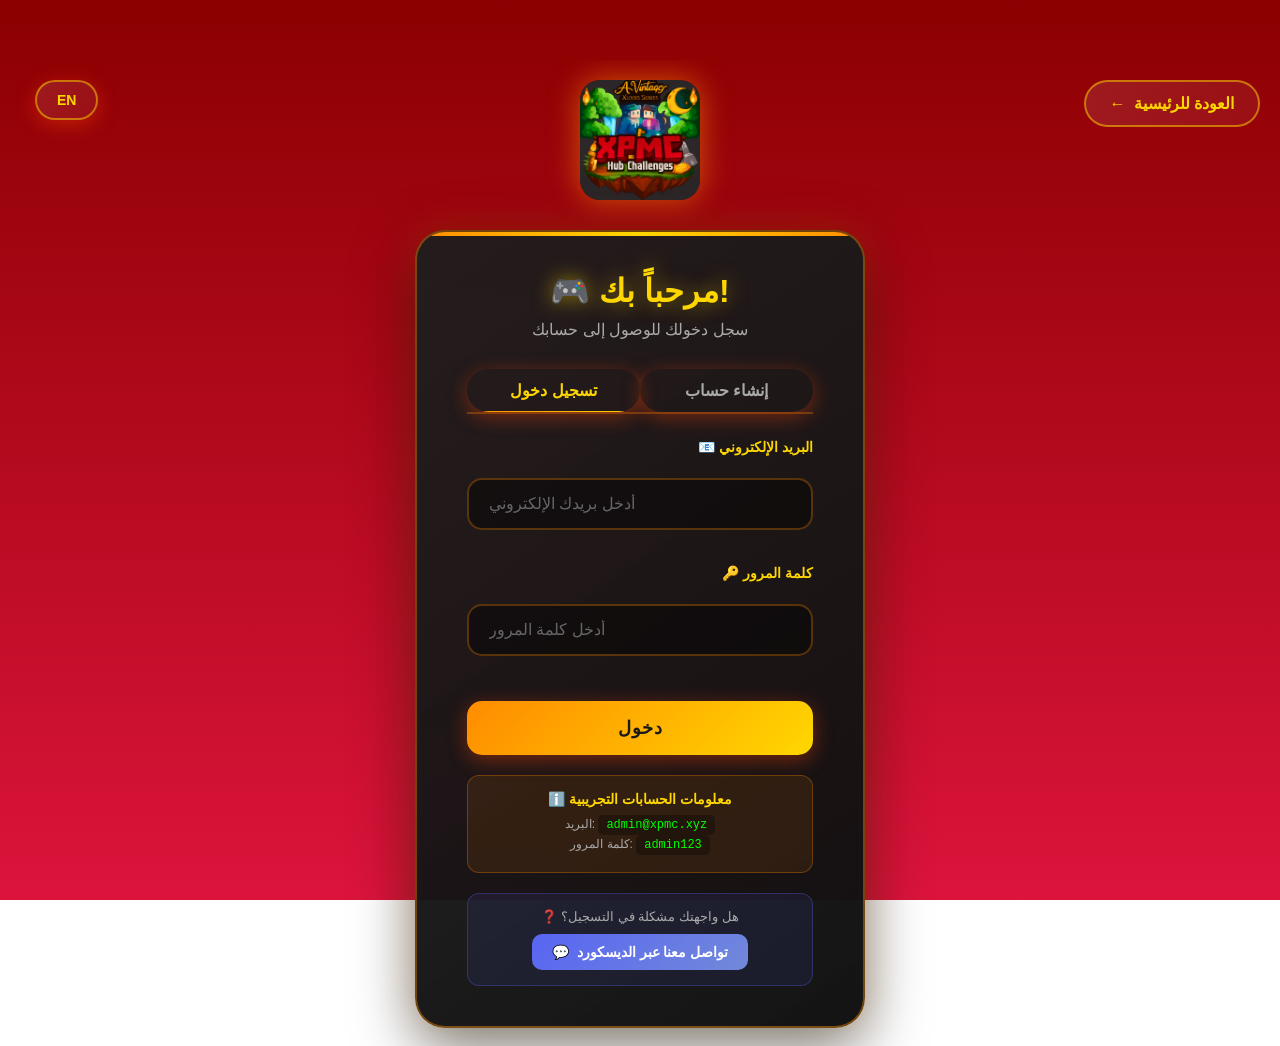
<file: login.html>
<!DOCTYPE html>
<html lang="ar">
<head>
    <meta charset="UTF-8">
    <meta name="viewport" content="width=device-width, initial-scale=1.0">
    <meta http-equiv="X-UA-Compatible" content="IE=edge">
    <meta name="description" content="تسجيل دخول - متجر رتب XPMC">
    <meta http-equiv="Content-Security-Policy" content="default-src 'self'; script-src 'self' 'unsafe-inline'; style-src 'self' 'unsafe-inline' https://fonts.googleapis.com; font-src https://fonts.gstatic.com; img-src 'self' data:;">
    <title>تسجيل دخول - XPMC Store</title>
    <link rel="icon" type="image/png" href="XPMC.png">
    <link rel="stylesheet" href="style.css">
    <script src="lang.js"></script>
    <script src="auth.js"></script>
    <style>
        /* Login Page Styles */
        .login-container {
            min-height: 100vh;
            display: flex;
            flex-direction: column;
            align-items: center;
            justify-content: center;
            padding: 20px;
            position: relative;
            overflow: hidden;
        }

        .login-back-btn {
            position: absolute;
            top: 20px;
            right: 20px;
            padding: 12px 24px;
            background: linear-gradient(135deg, rgba(255,255,255,0.1), rgba(255,255,255,0.05));
            border: 2px solid rgba(255, 215, 0, 0.5);
            border-radius: 25px;
            color: #FFD700;
            font-family: 'Tajawal', sans-serif;
            font-size: 16px;
            font-weight: 700;
            cursor: pointer;
            transition: all 0.3s ease;
            text-decoration: none;
            display: flex;
            align-items: center;
            gap: 8px;
        }

        .login-back-btn:hover {
            background: linear-gradient(135deg, #FF8C00, #FFD700);
            color: #1a1a1a;
            transform: translateY(-2px);
            box-shadow: 0 8px 25px rgba(255, 140, 0, 0.4);
        }

        .login-logo {
            width: 120px;
            height: auto;
            border-radius: 20px;
            box-shadow: 0 0 30px rgba(255, 140, 0, 0.6);
            margin-bottom: 30px;
            animation: float 3s ease-in-out infinite;
        }

        .login-card {
            background: linear-gradient(145deg, rgba(30, 30, 30, 0.95), rgba(15, 15, 15, 0.98));
            border: 2px solid rgba(255, 140, 0, 0.4);
            border-radius: 30px;
            padding: 40px 50px;
            max-width: 450px;
            width: 100%;
            box-shadow: 0 20px 60px rgba(0, 0, 0, 0.5), 0 0 40px rgba(255, 140, 0, 0.2);
            position: relative;
            overflow: hidden;
        }

        .login-card::before {
            content: '';
            position: absolute;
            top: 0;
            left: 0;
            right: 0;
            height: 4px;
            background: linear-gradient(90deg, #FF8C00, #FFD700, #FF8C00);
        }

        .login-title {
            font-size: 32px;
            font-weight: 900;
            color: #FFD700;
            margin-bottom: 10px;
            text-shadow: 0 0 20px rgba(255, 215, 0, 0.5);
        }

        .login-subtitle {
            font-size: 16px;
            color: #aaa;
            margin-bottom: 30px;
        }

        .form-group {
            margin-bottom: 20px;
            text-align: right;
        }

        .form-group label {
            display: block;
            color: #FFD700;
            font-size: 14px;
            font-weight: 700;
            margin-bottom: 8px;
        }

        .form-group input {
            width: 100%;
            padding: 15px 20px;
            border: 2px solid rgba(255, 140, 0, 0.3);
            border-radius: 15px;
            background: rgba(0, 0, 0, 0.4);
            color: white;
            font-family: 'Tajawal', sans-serif;
            font-size: 16px;
            transition: all 0.3s ease;
        }

        .form-group input:focus {
            outline: none;
            border-color: #FFD700;
            box-shadow: 0 0 20px rgba(255, 215, 0, 0.3);
        }

        .form-group input::placeholder {
            color: #666;
        }

        .login-btn {
            width: 100%;
            padding: 16px;
            background: linear-gradient(135deg, #FF8C00, #FFD700);
            border: none;
            border-radius: 15px;
            color: #1a1a1a;
            font-family: 'Tajawal', sans-serif;
            font-size: 18px;
            font-weight: 900;
            cursor: pointer;
            transition: all 0.3s ease;
            margin-top: 10px;
            text-transform: uppercase;
            letter-spacing: 1px;
        }

        .login-btn:hover {
            transform: translateY(-3px);
            box-shadow: 0 10px 30px rgba(255, 140, 0, 0.5);
        }

        .login-btn:active {
            transform: translateY(0);
        }

        .login-btn:disabled {
            background: #666;
            cursor: not-allowed;
            transform: none;
        }

        .message {
            padding: 12px 20px;
            border-radius: 12px;
            margin-bottom: 20px;
            font-size: 14px;
            font-weight: 700;
            text-align: center;
            display: none;
        }

        .message.success {
            display: block;
            background: rgba(0, 200, 83, 0.2);
            border: 2px solid #00c853;
            color: #00c853;
        }

        .message.error {
            display: block;
            background: rgba(220, 53, 69, 0.2);
            border: 2px solid #dc3545;
            color: #dc3545;
        }

        .register-link {
            text-align: center;
            margin-top: 25px;
            color: #aaa;
            font-size: 14px;
        }

        .register-link a {
            color: #FFD700;
            font-weight: 700;
            text-decoration: none;
            transition: all 0.3s ease;
        }

        .register-link a:hover {
            text-decoration: underline;
        }

        .demo-info {
            background: rgba(255, 140, 0, 0.1);
            border: 1px solid rgba(255, 140, 0, 0.3);
            border-radius: 12px;
            padding: 15px;
            margin-top: 20px;
            text-align: center;
        }

        .demo-info h4 {
            color: #FFD700;
            font-size: 14px;
            margin-bottom: 10px;
        }

        .demo-info p {
            color: #aaa;
            font-size: 12px;
            margin: 5px 0;
        }

        .demo-info code {
            background: rgba(0, 0, 0, 0.3);
            padding: 3px 8px;
            border-radius: 5px;
            color: #00FF00;
        }

        /* Register Form */
        .register-form {
            display: none;
        }

        .register-form.active {
            display: block;
        }

        .login-form.hidden {
            display: none;
        }

        .switch-form {
            text-align: center;
            margin-top: 20px;
            color: #aaa;
            font-size: 14px;
        }

        .switch-form a {
            color: #FFD700;
            font-weight: 700;
            cursor: pointer;
            text-decoration: none;
        }

        .switch-form a:hover {
            text-decoration: underline;
        }

        /* Discord Support */
        .discord-support {
            margin-top: 20px;
            padding: 15px;
            background: rgba(88, 101, 242, 0.1);
            border: 1px solid rgba(88, 101, 242, 0.3);
            border-radius: 12px;
            text-align: center;
        }

        .discord-support p {
            color: #aaa;
            font-size: 13px;
            margin-bottom: 10px;
        }

        .discord-link {
            display: inline-flex;
            align-items: center;
            gap: 8px;
            padding: 10px 20px;
            background: linear-gradient(135deg, #5865F2, #7289DA);
            border-radius: 10px;
            color: white !important;
            font-size: 14px;
            font-weight: 700;
            text-decoration: none;
            transition: all 0.3s ease;
        }

        .discord-link:hover {
            transform: translateY(-2px);
            box-shadow: 0 8px 25px rgba(88, 101, 242, 0.4);
            color: white !important;
        }

        @keyframes float {
            0%, 100% { transform: translateY(0); }
            50% { transform: translateY(-10px); }
        }

        /* Tab Switcher */
        .auth-tabs {
            display: flex;
            margin-bottom: 25px;
            border-bottom: 2px solid rgba(255, 140, 0, 0.3);
        }

        .auth-tab {
            flex: 1;
            padding: 12px;
            background: none;
            border: none;
            color: #aaa;
            font-family: 'Tajawal', sans-serif;
            font-size: 16px;
            font-weight: 700;
            cursor: pointer;
            transition: all 0.3s ease;
            position: relative;
        }

        .auth-tab.active {
            color: #FFD700;
        }

        .auth-tab.active::after {
            content: '';
            position: absolute;
            bottom: -2px;
            left: 0;
            right: 0;
            height: 3px;
            background: linear-gradient(90deg, #FF8C00, #FFD700);
        }
    </style>
</head>
<body onload="loadLanguage()">
    <div class="login-container">
        <button class="lang-btn" id="langBtn" onclick="changeLanguage()" style="position: absolute; top: 20px; left: 20px; padding: 10px 20px; background: linear-gradient(135deg, rgba(255,255,255,0.1), rgba(255,255,255,0.05)); border: 2px solid rgba(255, 215, 0, 0.5); border-radius: 25px; color: #FFD700; font-family: 'Tajawal', sans-serif; font-size: 14px; font-weight: 700; cursor: pointer; transition: all 0.3s ease;">EN</button>
        <a href="index.html" class="login-back-btn">
            ← <span data-i18n="backToHome">العودة للرئيسية</span>
        </a>

        <img src="XPMC.png" alt="XPMC Logo" class="login-logo">
        
        <div class="login-card">
            <h1 class="login-title">🎮 <span data-i18n="welcomeBack">مرحباً بك!</span></h1>
            <p class="login-subtitle" data-i18n="loginSubtitle">سجل دخولك للوصول إلى حسابك</p>

            <!-- Message Container -->
            <div id="message" class="message"></div>

            <!-- Auth Tabs -->
            <div class="auth-tabs">
                <button class="auth-tab active" onclick="switchTab('login')" data-i18n="loginTab">تسجيل دخول</button>
                <button class="auth-tab" onclick="switchTab('register')" data-i18n="registerTab">إنشاء حساب</button>
            </div>

            <!-- Login Form -->
            <form class="login-form" id="loginForm" onsubmit="handleLogin(event)">
                <div class="form-group">
                    <label data-i18n="emailLabel">📧 البريد الإلكتروني</label>
                    <input type="email" id="loginEmail" data-i18n-placeholder="emailPlaceholder" placeholder="أدخل بريدك الإلكتروني" required>
                </div>
                <div class="form-group">
                    <label data-i18n="passwordLabel">🔑 كلمة المرور</label>
                    <input type="password" id="loginPassword" data-i18n-placeholder="passwordPlaceholder" placeholder="أدخل كلمة المرور" required>
                </div>
                <button type="submit" class="login-btn" data-i18n="loginButton">دخول</button>
            </form>

            <!-- Register Form -->
            <form class="register-form" id="registerForm" onsubmit="handleRegister(event)">
                <div class="form-group">
                    <label data-i18n="usernameLabel">👤 اسم المستخدم</label>
                    <input type="text" id="regUsername" data-i18n-placeholder="usernamePlaceholder" placeholder="اختر اسماً للمستخدم" required>
                </div>
                <div class="form-group">
                    <label data-i18n="emailLabel">📧 البريد الإلكتروني</label>
                    <input type="email" id="regEmail" data-i18n-placeholder="emailPlaceholder" placeholder="أدخل بريدك الإلكتروني" required>
                </div>
                <div class="form-group">
                    <label data-i18n="passwordLabel">🔑 كلمة المرور</label>
                    <input type="password" id="regPassword" placeholder="اختر كلمة مرور قوية" required minlength="6">
                </div>
                <div class="form-group">
                    <label data-i18n="confirmPasswordLabel">🔑 تأكيد كلمة المرور</label>
                    <input type="password" id="regConfirmPassword" data-i18n-placeholder="confirmPasswordPlaceholder" placeholder="أعد إدخال كلمة المرور" required>
                </div>
                <button type="submit" class="login-btn" data-i18n="registerButton">إنشاء حساب</button>
            </form>

            <!-- Demo Info -->
            <div class="demo-info">
                <h4 data-i18n="demoInfoTitle">ℹ️ معلومات الحسابات التجريبية</h4>
                <p><span data-i18n="demoEmail">البريد:</span> <code>admin@xpmc.xyz</code></p>
                <p><span data-i18n="demoPassword">كلمة المرور:</span> <code>admin123</code></p>
            </div>

            <!-- Discord Support -->
            <div class="discord-support">
                <p data-i18n="supportTitle">❓ هل واجهتك مشكلة في التسجيل؟</p>
                <a href="https://discord.gg/H7QhHBBq" target="_blank" class="discord-link">
                    <span>💬</span> <span data-i18n="discordSupport">تواصل معنا عبر الديسكورد</span>
                </a>
            </div>
        </div>
    </div>

    <script>
        // Check if already logged in
        if (isLoggedIn()) {
            window.location.href = 'index.html';
        }

        // Switch between login and register forms
        function switchTab(tab) {
            const tabs = document.querySelectorAll('.auth-tab');
            const loginForm = document.getElementById('loginForm');
            const registerForm = document.getElementById('registerForm');
            const message = document.getElementById('message');
            
            message.className = 'message';
            message.textContent = '';
            
            if (tab === 'login') {
                tabs[0].classList.add('active');
                tabs[1].classList.remove('active');
                loginForm.classList.remove('hidden');
                registerForm.classList.remove('active');
            } else {
                tabs[0].classList.remove('active');
                tabs[1].classList.add('active');
                loginForm.classList.add('hidden');
                registerForm.classList.add('active');
            }
        }

        // Handle login
        function handleLogin(e) {
            e.preventDefault();
            
            const email = document.getElementById('loginEmail').value;
            const password = document.getElementById('loginPassword').value;
            const message = document.getElementById('message');
            
            const result = login(email, password);
            
            if (result.success) {
                message.className = 'message success';
                message.textContent = '✅ ' + result.message;
                
                // Redirect to main page after 1 second
                setTimeout(() => {
                    window.location.href = 'index.html';
                }, 1000);
            } else {
                message.className = 'message error';
                message.textContent = '❌ ' + result.message;
            }
        }

        // Handle registration
        function handleRegister(e) {
            e.preventDefault();
            
            const username = document.getElementById('regUsername').value;
            const email = document.getElementById('regEmail').value;
            const password = document.getElementById('regPassword').value;
            const confirmPassword = document.getElementById('regConfirmPassword').value;
            const message = document.getElementById('message');
            
            // Validate passwords match
            if (password !== confirmPassword) {
                message.className = 'message error';
                message.textContent = '❌ كلمات المرور غير متطابقة';
                return;
            }
            
            // Validate password length
            if (password.length < 6) {
                message.className = 'message error';
                message.textContent = '❌ يجب أن تكون كلمة المرور 6 أحرف على الأقل';
                return;
            }
            
            const result = register(email, password, username);
            
            if (result.success) {
                message.className = 'message success';
                message.textContent = '✅ ' + result.message + ' جاري التحويل لتسجيل الدخول...';
                
                // Switch to login tab after 2 seconds
                setTimeout(() => {
                    switchTab('login');
                    document.getElementById('loginEmail').value = email;
                    message.className = 'message success';
                    message.textContent = '✅ تم إنشاء الحساب! الآن قم بتسجيل الدخول';
                }, 2000);
            } else {
                message.className = 'message error';
                message.textContent = '❌ ' + result.message;
            }
        }
    </script>
</body>
</html>
</file>
<file: style.css>
@import url('https://fonts.googleapis.com/css2?family=Tajawal:wght@400;500;700;800;900&display=swap');

* {
    margin: 0;
    padding: 0;
    box-sizing: border-box;
}

html {
    overflow-x: hidden;
}

body {
    font-family: 'Tajawal', sans-serif;
    background: linear-gradient(to bottom, #8B0000, #DC143C);
    background-attachment: fixed;
    color: white;
    min-height: 100vh;
    text-align: center;
    overflow-x: hidden;
    position: relative;
    padding-top: 60px;
}

/* Particles Animation */
.particle {
    position: fixed;
    background: radial-gradient(circle, #FF4500, #FF0000);
    border-radius: 50%;
    pointer-events: none;
    z-index: 0;
    animation: fall linear infinite;
    box-shadow: 0 0 10px rgba(255, 69, 0, 0.5);
}

.particle-rise {
    position: fixed;
    background: radial-gradient(circle, #FF0000, #DC143C);
    border-radius: 50%;
    pointer-events: none;
    z-index: 0;
    animation: rise linear infinite;
    box-shadow: 0 0 15px rgba(255, 0, 0, 0.6);
    bottom: 0;
}

@keyframes fall {
    0% {
        transform: translateY(-100vh) rotate(0deg);
        opacity: 0;
    }
    10% {
        opacity: 1;
    }
    90% {
        opacity: 1;
    }
    100% {
        transform: translateY(100vh) rotate(360deg);
        opacity: 0;
    }
}

@keyframes rise {
    0% {
        transform: translateY(100vh) rotate(0deg);
        opacity: 0;
    }
    10% {
        opacity: 1;
    }
    90% {
        opacity: 0.8;
    }
    100% {
        transform: translateY(-100vh) rotate(-180deg);
        opacity: 0;
    }
}

/* NAV */
nav {
    background: transparent;
    padding: 12px 20px;
    display: flex;
    justify-content: center;
    align-items: center;
    gap: 15px;
    box-shadow: 0 2px 20px rgba(0, 0, 0, 0.3);
    border-bottom: 2px solid rgba(255, 69, 0, 0.4);
    position: fixed;
    top: 0;
    left: 0;
    right: 0;
    z-index: 9998;
    backdrop-filter: blur(15px);
    -webkit-backdrop-filter: blur(15px);
    overflow-x: auto;
    overflow-y: visible;
    white-space: nowrap;
    -webkit-overflow-scrolling: touch;
    scrollbar-width: none;
    -ms-overflow-style: none;
    scroll-behavior: smooth;
    touch-action: pan-x;
}

nav::-webkit-scrollbar {
    display: none;
}

nav > * {
    flex-shrink: 0;
}

/* Hamburger Menu Button */
.menu-toggle {
    display: none;
    flex-direction: column;
    justify-content: space-between;
    width: 30px;
    height: 22px;
    background: none;
    border: none;
    cursor: pointer;
    padding: 0;
    z-index: 100;
    flex-shrink: 0;
}

/* Show hamburger on tablet and mobile */
@media screen and (max-width: 1024px) {
    .menu-toggle {
        display: flex;
    }
}

.menu-toggle span {
    display: block;
    width: 100%;
    height: 3px;
    background: linear-gradient(90deg, #FF4500, #FF0000);
    border-radius: 2px;
    transition: all 0.3s ease;
}

.menu-toggle.active span:nth-child(1) {
    transform: rotate(45deg) translate(6px, 6px);
}

.menu-toggle.active span:nth-child(2) {
    opacity: 0;
}

.menu-toggle.active span:nth-child(3) {
    transform: rotate(-45deg) translate(6px, -6px);
}

/* Nav Links Container */
.nav-links {
    display: flex;
    align-items: center;
    gap: 15px;
    flex-wrap: nowrap;
}

/* Desktop nav links */
@media screen and (max-width: 1024px) {
    .menu-toggle {
        display: flex;
        flex-shrink: 0;
    }
    
    nav {
        justify-content: flex-start;
        padding: 8px 10px;
        gap: 8px;
    }
    
    .nav-links {
        display: flex !important;
        overflow-x: auto !important;
        overflow-y: hidden;
        -webkit-overflow-scrolling: touch;
        scrollbar-width: none;
        -ms-overflow-style: none;
        scroll-behavior: smooth;
        padding: 0 5px;
        margin: 0;
        gap: 6px;
        width: 100%;
        flex-wrap: nowrap;
    }
    
    .nav-links::-webkit-scrollbar {
        display: none;
    }
    
    .nav-links a {
        font-size: 12px !important;
        padding: 8px 12px !important;
        white-space: nowrap;
        flex-shrink: 0 !important;
    }
    
    .lang-btn {
        padding: 6px 10px !important;
        font-size: 11px !important;
        margin-left: 5px !important;
        flex-shrink: 0;
    }
    
    #userMenuContainer {
        flex-shrink: 0;
    }
}

/* SERVER STATUS BAR */
.server-status-bar {
    display: flex;
    justify-content: center;
    align-items: center;
    padding: 20px 40px;
    background: linear-gradient(180deg, rgba(0,0,0,0.6), rgba(0,0,0,0.3));
    border-bottom: 2px solid rgba(255, 69, 0, 0.5);
}

.status-item {
    display: flex;
    align-items: center;
    gap: 12px;
    padding: 15px 30px;
    border-radius: 20px;
    background: linear-gradient(145deg, rgba(255, 255, 255, 0.1), rgba(255, 255, 255, 0.05));
    border: 2px solid rgba(255, 69, 0, 0.4);
    transition: all 0.4s cubic-bezier(0.34, 1.56, 0.64, 1);
}

.status-item:hover {
    transform: translateY(-3px) scale(1.02);
    box-shadow: 0 10px 30px rgba(255, 69, 0, 0.4);
    border-color: rgba(255, 69, 0, 0.6);
}

.status-icon {
    font-size: 28px;
    animation: bounce 1s ease-in-out infinite;
}

@keyframes bounce {
    0%, 100% { transform: translateY(0); }
    50% { transform: translateY(-5px); }
}

.status-label {
    font-size: 18px;
    font-weight: 700;
    color: #FFFFFF;
}

.status-value {
    font-size: 22px;
    font-weight: 900;
    color: #FFFF00;
    text-shadow: 0 0 15px rgba(255, 255, 0, 0.8), 2px 2px 4px rgba(0,0,0,0.8);
    background: rgba(0, 0, 0, 0.3);
    padding: 5px 15px;
    border-radius: 10px;
}

.status-value.online {
    color: #00FF00;
    text-shadow: 0 0 20px rgba(0, 255, 0, 0.9);
    animation: pulse 1.5s ease-in-out infinite;
}

.status-value.offline {
    color: #FF4444;
    text-shadow: 0 0 10px rgba(255, 68, 68, 0.5);
}

@keyframes pulse {
    0%, 100% { opacity: 1; }
    50% { opacity: 0.7; }
}

@keyframes float {
    0%, 100% { transform: translateY(0); }
    50% { transform: translateY(-8px); }
}

nav a {
    color: #e0e0e0;
    text-decoration: none;
    font-size: 17px;
    padding: 12px 28px;
    border-radius: 25px;
    transition: all 0.3s cubic-bezier(0.34, 1.56, 0.64, 1);
    font-weight: 700;
    letter-spacing: 1px;
    text-transform: uppercase;
    position: relative;
    background: rgba(255, 255, 255, 0.05);
    border: 1px solid rgba(255, 255, 255, 0.1);
    flex-shrink: 0;
}

nav a::before {
    content: '';
    position: absolute;
    top: 0;
    left: 0;
    width: 100%;
    height: 100%;
    border-radius: 25px;
    background: linear-gradient(135deg, #FF4500, #FF0000);
    opacity: 0;
    transition: all 0.4s ease;
    z-index: -1;
}

nav a:hover {
    color: white;
    transform: translateY(-2px);
    box-shadow: 0 8px 25px rgba(255, 69, 0, 0.4);
    border-color: rgba(255, 69, 0, 0.5);
    text-shadow: 0 2px 4px rgba(0, 0, 0, 0.3);
}

nav a.active {
    background: linear-gradient(135deg, #FF4500, #FF0000);
    color: white;
    box-shadow: 0 5px 20px rgba(255, 69, 0, 0.5);
    border-color: #FF4500;
    text-shadow: none;
}

/* Language Button */
.lang-btn {
    padding: 8px 16px;
    border-radius: 20px;
    border: 2px solid #FF4500;
    background: transparent;
    color: #FF4500;
    font-weight: 800;
    font-size: 14px;
    cursor: pointer;
    transition: all 0.3s;
    margin-left: 15px;
    flex-shrink: 0;
}

.lang-btn:hover {
    background: #FF4500;
    color: #1a1a1a;
}


.user-info {
    display: flex;
    align-items: center;
    gap: 15px;
}

.user-name {
    color: #FF4500;
    font-weight: 700;
}

.logout-btn {
    padding: 6px 14px;
    border-radius: 15px;
    border: none;
    background: #dc3545;
    color: white;
    font-size: 12px;
    cursor: pointer;
    transition: all 0.3s;
}

.logout-btn:hover {
    background: #c82333;
}

/* HEADER */
header {
    padding: 50px 20px;
    position: relative;
}

.logo {
    width: 140px;
    height: auto;
    border-radius: 20px;
    box-shadow: 0 0 30px rgba(255, 69, 0, 0.6);
    margin-bottom: 20px;
    transition: all 0.4s;
    border: 3px solid rgba(255, 0, 0, 0.3);
}

.logo:hover {
    transform: scale(1.05) rotate(2deg);
    box-shadow: 0 0 50px rgba(255, 69, 0, 0.8);
}

.tagline {
    font-size: 24px;
    margin-bottom: 30px;
    font-weight: bold;
    color: #FFFFFF;
    text-shadow: 2px 2px 4px rgba(0,0,0,0.7);
}

.server-info {
    display: flex;
    justify-content: center;
    gap: 20px;
    flex-wrap: wrap;
}

.ip-box {
    background: linear-gradient(145deg, rgba(0,0,0,0.7), rgba(0,0,0,0.5));
    padding: 18px 30px;
    border-radius: 15px;
    cursor: pointer;
    transition: all 0.4s cubic-bezier(0.34, 1.56, 0.64, 1);
    border: 2px solid #FF4500;
    position: relative;
    overflow: hidden;
}

.ip-box::before {
    content: '';
    position: absolute;
    top: 0;
    left: -100%;
    width: 100%;
    height: 100%;
    background: linear-gradient(90deg, transparent, rgba(255,255,255,0.1), transparent);
    transition: 0.5s;
}

.ip-box:hover::before {
    left: 100%;
}

.ip-box:hover {
    background: linear-gradient(135deg, #DC143C, #FFA500);
    transform: scale(1.05) translateY(-3px);
    box-shadow: 0 10px 30px rgba(255, 69, 0, 0.5);
    border-color: #FF0000;
}

.ip-box:active {
    transform: scale(0.95) translateY(0);
    box-shadow: 0 5px 15px rgba(255, 69, 0, 0.3);
}

.ip-box.copied {
    background: linear-gradient(135deg, #00c853, #69f0ae) !important;
    border-color: #00FF00 !important;
    animation: copyPulse 0.5s ease-out;
}

.ip-box.copied .ip-label {
    color: white;
}

.ip-box.copied .ip-address {
    color: #1a1a2e;
}

@keyframes copyPulse {
    0% { transform: scale(1); }
    50% { transform: scale(1.1); }
    100% { transform: scale(1); }
}

.ip-label {
    display: block;
    font-size: 14px;
    color: #FFFF00;
    margin-bottom: 5px;
    text-shadow: 0 0 8px rgba(255, 255, 0, 0.6);
    font-weight: bold;
}

.ip-box:hover .ip-label {
    color: white;
}

.ip-address {
    font-size: 18px;
    font-weight: bold;
    font-family: monospace;
}

.how-to-buy {
    margin-top: 30px;
    padding: 22px 35px;
    background: linear-gradient(135deg, rgba(255,140,0,0.3), rgba(255,215,0,0.3));
    border: 3px solid #FFA500;
    border-radius: 18px;
    font-size: 18px;
    max-width: 700px;
    margin-left: auto;
    margin-right: auto;
    font-weight: bold;
    text-shadow: 1px 1px 2px rgba(0,0,0,0.5);
    box-shadow: 0 5px 25px rgba(255, 69, 0, 0.3);
    transition: all 0.3s;
    color: #FFA500;
}

.how-to-buy:hover {
    transform: translateY(-3px);
    box-shadow: 0 8px 35px rgba(255, 69, 0, 0.4);
}

.work-time {
    margin-top: 20px;
    font-size: 18px;
    font-weight: 700;
    color: #00FF00;
    text-shadow: 0 0 15px rgba(0, 255, 0, 0.7), 2px 2px 4px rgba(0,0,0,0.8);
    animation: pulse 2s ease-in-out infinite;
}

/* Modern Toast Notification */
.copy-toast {
    position: fixed;
    bottom: 30px;
    left: 50%;
    transform: translateX(-50%) translateY(100px);
    background: linear-gradient(135deg, #1a1a2e 0%, #16213e 50%, #0f3460 100%);
    padding: 16px 24px;
    border-radius: 16px;
    display: flex;
    align-items: center;
    gap: 16px;
    box-shadow: 0 10px 40px rgba(0, 0, 0, 0.5), 
                0 0 20px rgba(255, 69, 0, 0.2),
                inset 0 1px 0 rgba(255, 255, 255, 0.1);
    border: 1px solid rgba(255, 69, 0, 0.3);
    z-index: 9999;
    opacity: 0;
    transition: all 0.4s cubic-bezier(0.34, 1.56, 0.64, 1);
}

.copy-toast.show {
    transform: translateX(-50%) translateY(0);
    opacity: 1;
}

.toast-icon {
    width: 48px;
    height: 48px;
    background: linear-gradient(135deg, #FF4500, #FF0000);
    border-radius: 12px;
    display: flex;
    align-items: center;
    justify-content: center;
    font-size: 24px;
    box-shadow: 0 4px 15px rgba(255, 69, 0, 0.4);
}

.toast-content {
    display: flex;
    flex-direction: column;
    gap: 4px;
}

.toast-message {
    color: #FFFFFF;
    font-size: 16px;
    font-weight: 700;
}

.toast-ip {
    color: #FF4500;
    font-size: 14px;
    font-family: monospace;
    background: rgba(255, 69, 0, 0.1);
    padding: 4px 10px;
    border-radius: 6px;
}

.toast-check {
    width: 32px;
    height: 32px;
    background: linear-gradient(135deg, #00c853, #69f0ae);
    border-radius: 50%;
    display: flex;
    align-items: center;
    justify-content: center;
    color: white;
    font-weight: bold;
    font-size: 18px;
    box-shadow: 0 4px 15px rgba(0, 200, 83, 0.4);
    animation: popIn 0.3s ease-out;
}

@keyframes popIn {
    0% { transform: scale(0); }
    70% { transform: scale(1.2); }
    100% { transform: scale(1); }
}

.buy-hint {
    display: none;
}

header h1 {
    font-size: 50px;
    margin-bottom: 15px;
    color: #FFFFFF;
    font-weight: 900;
    text-shadow: 3px 3px 6px rgba(0,0,0,0.5), 0 0 20px rgba(255, 69, 0, 0.3);
    animation: headerGlow 2s ease-in-out infinite alternate;
}

@keyframes headerGlow {
    from {
        text-shadow: 3px 3px 6px rgba(0,0,0,0.5), 0 0 20px rgba(255, 69, 0, 0.3);
    }
    to {
        text-shadow: 3px 3px 6px rgba(0,0,0,0.5), 0 0 40px rgba(255, 69, 0, 0.6);
    }
}

/* CARDS */
.lands {
    display: none;
}

.card {
    display: none;
}

.card::before {
    content: '';
    position: absolute;
    top: 0;
    left: 0;
    width: 100%;
    height: 4px;
    background: linear-gradient(90deg, #FF4500, #FF0000);
}

.card:hover {
    transform: translateY(-15px) scale(1.02);
    box-shadow: 0 20px 50px rgba(255, 69, 0, 0.4);
    border-color: rgba(255, 69, 0, 0.3);
}

.card h2 {
    font-size: 38px;
    margin-bottom: 25px;
    color: #FFFF00;
    font-weight: 900;
    text-shadow: 0 0 20px rgba(255, 255, 0, 0.9), 0 0 40px rgba(255, 255, 0, 0.5), 2px 2px 4px rgba(0,0,0,0.8);
}

.card p {
    font-size: 28px;
    line-height: 2.2;
    color: #FFFFFF;
    text-shadow: 1px 1px 2px rgba(0,0,0,0.8);
    font-weight: 700;
}

.card ul {
    list-style: none;
    text-align: right;
    margin-top: 15px;
}

.card li {
    padding: 12px 0;
    font-size: 26px;
    font-weight: 700;
    color: #FFFFFF;
    text-shadow: 1px 1px 2px rgba(0,0,0,0.8);
}

.features {
    display: none;
}

/* RULES PAGE */
.rules-container {
    max-width: 800px;
    margin: 40px auto;
    padding: 20px;
    text-align: right;
}

.rule-section {
    background: linear-gradient(145deg, rgba(255, 255, 255, 0.1), rgba(255, 255, 255, 0.05));
    backdrop-filter: blur(10px);
    padding: 30px;
    border-radius: 20px;
    margin-bottom: 25px;
    box-shadow: 0 10px 40px rgba(0,0,0,0.3);
    border: 1px solid rgba(255, 255, 255, 0.1);
    transition: all 0.3s;
}

.rule-section:hover {
    transform: translateY(-5px);
    box-shadow: 0 15px 50px rgba(255, 69, 0, 0.2);
    border-color: rgba(255, 69, 0, 0.2);
}

.rule-section h2 {
    color: #FFFF00;
    margin-bottom: 15px;
    font-size: 24px;
    font-weight: 800;
    text-shadow: 0 0 10px rgba(255, 255, 0, 0.6), 2px 2px 4px rgba(0,0,0,0.8);
}

.rule-section ul {
    list-style: none;
}

.rule-section li {
    padding: 12px 0;
    border-bottom: 1px solid rgba(255,255,255,0.1);
    color: #FFFFFF;
    text-shadow: 1px 1px 2px rgba(0,0,0,0.5);
    font-size: 18px;
    font-weight: 600;
}

.rule-section li:last-child {
    border-bottom: none;
}

.rule-num {
    background: #FF4500;
    color: white;
    padding: 3px 8px;
    border-radius: 5px;
    margin-left: 10px;
    font-size: 12px;
}

.punishments li {
    font-size: 16px;
}

.note {
    color: #FFFF00;
    margin-top: 15px;
    font-style: italic;
    text-shadow: 0 0 8px rgba(255, 255, 0, 0.5), 1px 1px 2px rgba(0,0,0,0.8);
}

/* TEAM PAGE */
.team-container {
    max-width: 800px;
    margin: 40px auto;
    padding: 20px;
}

.team-section {
    margin-bottom: 30px;
}

.team-section h2 {
    color: #FFFF00;
    margin-bottom: 15px;
    font-size: 24px;
    font-weight: 800;
    text-shadow: 0 0 10px rgba(255, 255, 0, 0.6), 2px 2px 4px rgba(0,0,0,0.8);
}

.team-card {
    background: linear-gradient(145deg, rgba(255, 255, 255, 0.1), rgba(255, 255, 255, 0.05));
    backdrop-filter: blur(10px);
    padding: 25px;
    border-radius: 20px;
    margin-bottom: 20px;
    box-shadow: 0 10px 40px rgba(0,0,0,0.3);
    text-align: center;
    border: 2px solid rgba(255, 69, 0, 0.3);
    transition: all 0.4s;
}

.team-card:hover {
    transform: translateY(-5px);
    box-shadow: 0 15px 50px rgba(255, 69, 0, 0.3);
}

.team-card.owner {
    border: 2px solid #FF4500;
    background: linear-gradient(145deg, rgba(255, 69, 0, 0.15), rgba(255, 0, 0, 0.05));
}

.team-card h3 {
    font-size: 22px;
    margin-bottom: 8px;
    color: #FFFFFF;
}

.team-card h3.owner-name {
    color: #FF4500;
    font-size: 28px;
    font-weight: 900;
    text-shadow: 0 0 15px rgba(255, 69, 0, 0.8), 0 0 30px rgba(255, 69, 0, 0.5), 2px 2px 4px rgba(0,0,0,0.8);
    text-decoration: underline;
    text-decoration-color: #FF4500;
    text-underline-offset: 5px;
}

.team-card .owner-avatar {
    width: 120px;
    height: 120px;
    border-radius: 50%;
    margin-bottom: 15px;
    border: 3px solid #FF4500;
    object-fit: cover;
    box-shadow: 0 0 15px rgba(255, 69, 0, 0.5);
}

.team-card h3.dev-name {
    color: #0099FF;
    font-size: 24px;
    font-weight: 800;
    text-shadow: 0 0 15px rgba(0, 153, 255, 0.8), 0 0 30px rgba(0, 153, 255, 0.5), 2px 2px 4px rgba(0,0,0,0.8);
}

.team-card .dev-avatar {
    width: 120px;
    height: 120px;
    border-radius: 50%;
    margin-bottom: 15px;
    border: 3px solid #0099FF;
    object-fit: cover;
    box-shadow: 0 0 15px rgba(0, 153, 255, 0.5);
}

.team-card h3.assistant-name {
    color: #0a0a0a;
    font-size: 24px;
    font-weight: 800;
    text-shadow: 0 0 15px rgba(255, 255, 255, 0.9), 2px 2px 4px rgba(255,255,255,1);
}

.team-card .assistant-avatar {
    width: 120px;
    height: 120px;
    border-radius: 50%;
    margin-bottom: 15px;
    border: 3px solid #FF4500;
    object-fit: cover;
    box-shadow: 0 0 15px rgba(255, 69, 0, 0.5);
}

/* THANK YOU SECTION */
.thank-you-section {
    background: linear-gradient(145deg, rgba(255, 69, 0, 0.2), rgba(255, 0, 0, 0.1));
    padding: 30px;
    margin: 30px auto;
    max-width: 600px;
    border-radius: 20px;
    border: 2px solid rgba(255, 69, 0, 0.3);
    box-shadow: 0 10px 40px rgba(0,0,0,0.3);
}

.thank-you-section p {
    font-size: 22px;
    font-weight: 700;
    color: #FFFFFF;
    text-shadow: 1px 1px 3px rgba(0,0,0,0.5);
    margin-bottom: 15px;
}

.developer-credit {
    font-size: 20px !important;
    color: #e0e0e0 !important;
}

.dev-highlight {
    color: #0099FF !important;
    font-weight: 900;
    text-shadow: 0 0 15px rgba(0, 153, 255, 0.8), 2px 2px 4px rgba(0,0,0,0.5);
}

.team-card p {
    color: #FFFFFF;
    text-shadow: 1px 1px 2px rgba(0,0,0,0.5);
}

.team-card p.light-text {
    color: #FFFFFF;
    font-weight: 500;
    text-shadow: 1px 1px 2px rgba(0,0,0,0.5);
}

.team-card p.owner-text {
    color: #FFFF00;
    font-weight: bold;
    text-shadow: 0 0 8px rgba(255, 255, 0, 0.5);
}

.team-card p.assistant-text {
    color: #00ffcc;
}

.price {
    color: #FFFF00;
    font-size: 22px;
    margin: 18px 0;
    font-weight: bold;
    text-shadow: 0 0 15px rgba(255, 255, 0, 0.7), 2px 2px 4px rgba(0,0,0,0.8);
}

/* MODERN BUTTON */
button {
    padding: 14px 30px;
    border-radius: 50px;
    border: none;
    font-size: 16px;
    cursor: pointer;
    background: linear-gradient(135deg, #FF4500, #FF0000);
    color: white;
    font-weight: bold;
    transition: all 0.4s cubic-bezier(0.34, 1.56, 0.64, 1);
    box-shadow: 0 5px 20px rgba(255, 69, 0, 0.4);
    position: relative;
    overflow: hidden;
}

button::before {
    content: '';
    position: absolute;
    top: 0;
    left: -100%;
    width: 100%;
    height: 100%;
    background: linear-gradient(90deg, transparent, rgba(255,255,255,0.3), transparent);
    transition: 0.5s;
}

button:hover::before {
    left: 100%;
}

button:hover {
    transform: scale(1.08) translateY(-3px);
    box-shadow: 0 10px 30px rgba(255, 69, 0, 0.6);
}

/* POPUP */
.popup {
    display: none;
    position: fixed;
    inset: 0;
    background: rgba(0,0,0,0.85);
    backdrop-filter: blur(5px);
    z-index: 2000;
}

.popup-content {
    background: linear-gradient(145deg, #2a1a0a, #1a0f05);
    padding: 35px;
    width: 350px;
    border-radius: 25px;
    margin: 150px auto;
    box-shadow: 0 0 50px rgba(255, 69, 0, 0.5), inset 0 0 30px rgba(255, 69, 0, 0.1);
    border: 2px solid rgba(255, 69, 0, 0.3);
    position: relative;
    animation: popupSlide 0.3s ease;
}

@keyframes popupSlide {
    from {
        opacity: 0;
        transform: translateY(-30px);
    }
    to {
        opacity: 1;
        transform: translateY(0);
    }
}

.popup-content h2 {
    margin-bottom: 15px;
    color: #FFFF00;
    text-shadow: 0 0 10px rgba(255, 255, 0, 0.7), 2px 2px 4px rgba(0,0,0,0.8);
}

input {
    padding: 14px 18px;
    width: 100%;
    border-radius: 12px;
    border: 2px solid rgba(255, 69, 0, 0.3);
    margin: 15px 0;
    outline: none;
    background: rgba(0, 0, 0, 0.5);
    color: white;
    font-size: 16px;
    transition: all 0.3s;
}

input:focus {
    border-color: #FF4500;
    box-shadow: 0 0 15px rgba(255, 69, 0, 0.3);
}

.close {
    background: linear-gradient(135deg, #dc3545, #c82333);
    color: white;
    margin-top: 10px;
    border: none;
}

.close:hover {
    background: linear-gradient(135deg, #c82333, #bd2130);
    box-shadow: 0 5px 20px rgba(220, 53, 69, 0.5);
}

/* SOCIAL SECTION */
.lands, .features, .team-container, .rules-container {
    max-width: 100%;
    overflow-x: hidden;
}

.social-section {
    margin-top: 60px;
    padding: 40px;
    display: flex;
    justify-content: center;
    gap: 80px;
    flex-wrap: wrap;
    max-width: 100%;
    overflow-x: hidden;
}

.social-item {
    text-align: center;
    background: linear-gradient(145deg, rgba(255, 255, 255, 0.08), rgba(255, 255, 255, 0.03));
    padding: 30px;
    border-radius: 25px;
    backdrop-filter: blur(10px);
    border: 1px solid rgba(255, 255, 255, 0.1);
    transition: all 0.4s;
}

.social-item:hover {
    transform: translateY(-10px);
    box-shadow: 0 20px 50px rgba(255, 69, 0, 0.3);
    border-color: rgba(255, 69, 0, 0.3);
}

.social-item h2 {
    margin-bottom: 20px;
    font-size: 24px;
    font-weight: 800;
    color: #FFFF00;
    text-shadow: 0 0 10px rgba(255, 255, 0, 0.8), 0 0 20px rgba(255, 255, 0, 0.5), 2px 2px 4px rgba(0,0,0,0.8);
}

.social-item a {
    display: inline-block;
    transition: all 0.4s cubic-bezier(0.34, 1.56, 0.64, 1);
    padding: 10px;
    border-radius: 15px;
    background: rgba(255, 255, 255, 0.1);
}

.social-item a:hover {
    transform: scale(1.15) translateY(-5px);
    background: rgba(255, 255, 255, 0.2);
    box-shadow: 0 10px 30px rgba(220, 20, 60, 0.4);
}

.social-section .disclaimer {
    display: block;
    width: 100%;
    text-align: center;
    margin-top: 15px;
    font-size: 14px;
    font-weight: bold;
    color: #FFFF00;
    text-shadow: 2px 2px 4px #000000;
    padding: 10px;
}

/* Mobile Navigation - Horizontal Scroll */
@media screen and (max-width: 768px) {
    /* Show hamburger menu */
    .menu-toggle {
        display: flex;
    }
    
    /* Hide nav links by default on mobile */
    .nav-links {
        display: none;
        position: fixed;
        top: 60px;
        left: 0;
        right: 0;
        background: linear-gradient(180deg, rgba(15, 15, 15, 0.98), rgba(30, 30, 30, 0.95));
        flex-direction: column;
        padding: 20px;
        gap: 10px;
        z-index: 9997;
        box-shadow: 0 10px 30px rgba(0, 0, 0, 0.5);
        border-bottom: 3px solid #DC143C;
        max-height: calc(100vh - 60px);
        overflow-y: auto;
    }
    
    .nav-links.show {
        display: flex;
        animation: slideDown 0.3s ease;
    }
    
    @keyframes slideDown {
        from {
            opacity: 0;
            transform: translateY(-10px);
        }
        to {
            opacity: 1;
            transform: translateY(0);
        }
    }
    
    .nav-links a {
        width: 100%;
        text-align: center;
        padding: 15px 20px;
        font-size: 16px;
        border-radius: 10px;
    }
    
    .nav-links a:hover {
        background: linear-gradient(135deg, rgba(220, 20, 60, 0.2), rgba(255, 0, 0, 0.1));
    }
    
    nav {
        padding: 12px 15px;
        gap: 10px;
        justify-content: flex-start;
    }
    
    nav a {
        padding: 8px 14px;
        font-size: 12px;
        scroll-snap-align: center;
    }
    
    .lang-btn {
        padding: 6px 10px;
        font-size: 11px;
        margin-left: 6px;
        scroll-snap-align: center;
    }
    
    #userMenuContainer {
        flex-shrink: 0;
    }
    
    .user-menu-btn {
        padding: 6px 10px;
        font-size: 11px;
        scroll-snap-align: center;
    }
    
    .user-name-display {
        max-width: 60px;
    }
    
    .login-link {
        padding: 6px 10px;
        font-size: 11px;
        flex-shrink: 0;
    }
    
    /* Scroll hint indicators */
    .nav-scroll-hint {
        display: flex;
    }
}

/* RANKS SECTION - NEW DESIGN */
.ranks-section {
    padding: 50px 20px;
    background: linear-gradient(to bottom, #DC143C, #FF0000);
}

.section-title {
    font-size: 42px;
    color: #ffffff;
    text-align: center;
    margin-bottom: 50px;
    font-weight: 800;
    text-transform: uppercase;
    letter-spacing: 3px;
    text-shadow: 0 0 20px rgba(220, 20, 60, 0.5);
}

.ranks-container {
    display: flex;
    justify-content: center;
    flex-wrap: wrap;
    gap: 30px;
    max-width: 1400px;
    margin: 0 auto;
}

.rank-card {
    background: linear-gradient(145deg, #DC143C, #5c0000);
    border-radius: 20px;
    padding: 0;
    width: 320px;
    min-height: 400px;
    position: relative;
    overflow: hidden;
    transition: all 0.4s cubic-bezier(0.34, 1.56, 0.64, 1);
    border: 2px solid rgba(255, 255, 255, 0.4);
    box-shadow: 0 10px 40px rgba(0, 0, 0, 0.3);
}

.rank-image {
    width: 100%;
    height: 280px;
    object-fit: contain;
    background: rgba(0,0,0,0.2);
    padding: 15px;
    display: block;
}

.rank-card::before {
    content: '';
    position: absolute;
    top: 0;
    left: 0;
    width: 100%;
    height: 5px;
    background: linear-gradient(90deg, #DC143C, #FF0000);
}

.rank-card.vip::before {
    background: linear-gradient(90deg, #DC143C, #FFA500);
}

.rank-card.mvp::before {
    background: linear-gradient(90deg, #FF0000, #FFFF00);
}

.rank-card:hover {
    transform: translateY(-15px) scale(1.03);
    box-shadow: 0 25px 60px rgba(0, 0, 0, 0.6), 0 0 30px rgba(220, 20, 60, 0.2);
    border-color: rgba(220, 20, 60, 0.4);
}

.rank-header {
    background: linear-gradient(180deg, rgba(255,255,255,0.05), transparent);
    padding: 30px 20px;
    text-align: center;
    border-bottom: 1px solid rgba(255,255,255,0.1);
}

.rank-name {
    display: block;
    font-size: 36px;
    font-weight: 900;
    color: #ffffff;
    text-transform: uppercase;
    letter-spacing: 2px;
    margin-bottom: 10px;
}

.rank-card.vip .rank-name { color: #FFA500; text-shadow: 0 0 20px rgba(255, 165, 0, 0.5); }
.rank-card.mvp .rank-name { color: #FF0000; text-shadow: 0 0 20px rgba(255, 0, 0, 0.5); }

.rank-price {
    font-size: 32px;
    font-weight: 800;
    color: #ffffff;
}

.rank-price span {
    font-size: 16px;
    color: rgba(255,255,255,0.6);
}

.rank-perks {
    padding: 25px 20px;
}

.perk {
    display: flex;
    align-items: center;
    gap: 12px;
    padding: 12px 0;
    color: rgba(255,255,255,0.8);
    font-size: 15px;
    font-weight: 500;
    border-bottom: 1px solid rgba(255,255,255,0.05);
}

.perk:last-child {
    border-bottom: none;
}

.perk-icon {
    width: 24px;
    height: 24px;
    background: linear-gradient(135deg, #FF0000, #DC143C);
    border-radius: 50%;
    display: flex;
    align-items: center;
    justify-content: center;
    font-size: 14px;
    color: #1a1a2e;
    font-weight: bold;
    flex-shrink: 0;
}

.perk.highlight {
    color: #FF0000;
    font-weight: 700;
    font-size: 14px;
    padding: 15px 0;
    text-transform: uppercase;
    letter-spacing: 1px;
}

.perk.highlight .perk-icon {
    background: linear-gradient(135deg, #FF0000, #ffaa00);
}

.buy-btn {
    display: block;
    width: calc(100% - 40px);
    margin: 0 20px 25px;
    padding: 16px 30px;
    background: linear-gradient(135deg, #DC143C, #FF0000);
    border: none;
    border-radius: 12px;
    color: white;
    font-size: 16px;
    font-weight: 800;
    text-transform: uppercase;
    letter-spacing: 2px;
    cursor: pointer;
    transition: all 0.3s;
    box-shadow: 0 5px 20px rgba(220, 20, 60, 0.4);
}

.buy-btn:hover {
    transform: scale(1.05);
    box-shadow: 0 8px 30px rgba(220, 20, 60, 0.6);
}

.rank-card.vip .buy-btn { background: linear-gradient(135deg, #DC143C, #FFA500); box-shadow: 0 5px 20px rgba(220, 20, 60, 0.4); }
.rank-card.mvp .buy-btn { background: linear-gradient(135deg, #FF0000, #FFA500); box-shadow: 0 5px 20px rgba(255, 0, 0, 0.4); }

.view-features {
    text-align: center;
    margin-top: 40px;
    font-size: 22px;
    font-weight: 800;
    color: #FFFF00;
    text-shadow: 0 0 10px rgba(255, 255, 0, 0.8), 2px 2px 4px rgba(0,0,0,0.8);
}

.view-features a {
    color: #FFFF00;
    text-decoration: underline;
    font-weight: 900;
    transition: all 0.3s;
}

.view-features a:hover {
    color: #FF0000;
    text-shadow: 0 0 20px rgba(255, 0, 0, 1);
}

/* Features Page */
.features-header {
    padding: 40px 20px;
    background: linear-gradient(to bottom, #DC143C, #FF0000);
}

.features-header h1 {
    color: #ffffff;
    font-size: 42px;
    font-weight: 800;
}

/* Reviews Page */
.reviews-header {
    padding: 40px 20px;
    background: linear-gradient(to bottom, #DC143C, #FF0000);
}

.reviews-header h1 {
    font-size: 42px;
    color: #ffffff;
    font-weight: 800;
    margin-bottom: 10px;
}

.reviews-header p {
    font-size: 20px;
    color: rgba(255,255,255,0.9);
}

.add-review-section {
    max-width: 600px;
    margin: 40px auto;
    padding: 35px;
    background: linear-gradient(145deg, rgba(0, 150, 255, 0.2), rgba(0, 100, 200, 0.15));
    border-radius: 20px;
    border: 2px solid rgba(100, 180, 255, 0.4);
    box-shadow: 0 10px 30px rgba(0, 0, 0, 0.3);
}

.add-review-section h2 {
    color: #74b9ff;
    margin-bottom: 25px;
    font-size: 28px;
    text-shadow: 0 0 10px rgba(116, 185, 255, 0.5);
}

#reviewForm {
    display: flex;
    flex-direction: column;
    gap: 18px;
}

#reviewForm input,
#reviewForm select,
#reviewForm textarea {
    padding: 18px;
    border-radius: 12px;
    border: 2px solid rgba(255, 0, 0, 0.4);
    background: rgba(0, 0, 0, 0.4);
    color: #ffffff;
    font-family: 'Tajawal', sans-serif;
    font-size: 16px;
    font-weight: 500;
}

#reviewForm input:focus,
#reviewForm select:focus,
#reviewForm textarea:focus {
    outline: none;
    border-color: #74b9ff;
}

#reviewForm textarea {
    min-height: 100px;
    resize: vertical;
}

#reviewForm select {
    cursor: pointer;
}

.submit-review-btn {
    padding: 15px 30px;
    background: linear-gradient(135deg, #0984e3, #74b9ff);
    border: none;
    border-radius: 10px;
    color: white;
    font-size: 18px;
    font-weight: 800;
    cursor: pointer;
    transition: all 0.3s;
}

.submit-review-btn:hover {
    transform: scale(1.05);
    box-shadow: 0 5px 20px rgba(9, 132, 227, 0.5);
}

.reviews-section {
    padding: 40px 20px;
    max-width: 800px;
    margin: 0 auto;
}

.reviews-section h2 {
    color: #FF0000;
    margin-bottom: 30px;
    font-size: 32px;
    text-align: center;
}

.reviews-container {
    display: flex;
    flex-direction: column;
    gap: 20px;
}

.review-card {
    background: linear-gradient(145deg, rgba(0, 150, 255, 0.15), rgba(0, 100, 200, 0.1));
    border-radius: 15px;
    padding: 25px;
    border: 2px solid rgba(100, 180, 255, 0.3);
    box-shadow: 0 5px 20px rgba(0, 0, 0, 0.3);
}

.review-header {
    display: flex;
    justify-content: space-between;
    align-items: center;
    margin-bottom: 15px;
}

.reviewer-name {
    font-size: 20px;
    font-weight: 800;
    color: #74b9ff;
    text-shadow: 0 0 10px rgba(116, 185, 255, 0.5);
}

.review-rating {
    font-size: 22px;
}

.review-text {
    color: #ffffff;
    font-size: 18px;
    line-height: 1.8;
    margin-bottom: 15px;
    font-weight: 500;
}

.review-date {
    font-size: 14px;
    color: rgba(255, 255, 255, 0.8);
}

.no-reviews {
    text-align: center;
    color: rgba(255, 255, 255, 0.7);
    font-size: 18px;
    padding: 40px;
}

.disclaimer {
    font-size: 12px;
    color: rgba(255, 255, 255, 0.6);
    text-align: center;
    margin-top: 15px;
    padding-top: 10px;
    border-top: 1px solid rgba(255, 255, 255, 0.1);
}

/* ============================================
   User Menu & Dropdown Styles
   ============================================ */

#userMenuContainer {
    margin-right: 15px;
    z-index: 10000;
}

.user-dropdown {
    position: relative;
    z-index: 10000;
}

.user-menu-btn {
    display: flex;
    align-items: center;
    gap: 8px;
    padding: 8px 16px;
    background: linear-gradient(135deg, rgba(220, 20, 60, 0.2), rgba(255, 0, 0, 0.1));
    border: 2px solid rgba(255, 0, 0, 0.5);
    border-radius: 25px;
    color: #FF0000;
    font-family: 'Tajawal', sans-serif;
    font-size: 14px;
    font-weight: 700;
    cursor: pointer;
    transition: all 0.3s ease;
    position: relative;
    z-index: 10001;
}

.user-menu-btn:hover {
    background: linear-gradient(135deg, #DC143C, #FF0000);
    color: #1a1a1a;
    transform: translateY(-2px);
    box-shadow: 0 8px 25px rgba(220, 20, 60, 0.4);
}

.user-icon {
    font-size: 18px;
}

.user-name-display {
    max-width: 120px;
    overflow: hidden;
    text-overflow: ellipsis;
    white-space: nowrap;
}

.dropdown-arrow {
    font-size: 10px;
    transition: transform 0.3s ease;
}

.user-menu-btn:hover .dropdown-arrow {
    transform: rotate(180deg);
}

.user-dropdown-menu {
    position: absolute;
    top: 100%;
    right: 0;
    margin-top: 8px;
    min-width: 220px;
    background: linear-gradient(145deg, rgba(30, 30, 30, 0.99), rgba(15, 15, 15, 0.99));
    border: 2px solid rgba(220, 20, 60, 0.6);
    border-radius: 15px;
    box-shadow: 0 15px 40px rgba(0, 0, 0, 0.6), 0 0 30px rgba(220, 20, 60, 0.3);
    opacity: 0;
    visibility: hidden;
    transform: translateY(-10px);
    transition: all 0.3s ease;
    z-index: 99999 !important;
    overflow: visible !important;
}

.user-dropdown-menu.show {
    opacity: 1;
    visibility: visible;
    transform: translateY(0);
}

.user-dropdown-header {
    padding: 15px;
    border-bottom: 1px solid rgba(220, 20, 60, 0.3);
    background: rgba(220, 20, 60, 0.15);
}

.user-dropdown-email {
    color: #FF0000;
    font-size: 13px;
    word-break: break-all;
    font-weight: 600;
}

.dropdown-item {
    display: flex;
    align-items: center;
    gap: 10px;
    width: 100%;
    padding: 12px 15px;
    background: none;
    border: none;
    color: #fff;
    font-family: 'Tajawal', sans-serif;
    font-size: 14px;
    font-weight: 600;
    cursor: pointer;
    transition: all 0.3s ease;
    text-align: right;
    position: relative;
    z-index: 10002;
}

.dropdown-item:hover {
    background: rgba(220, 53, 69, 0.25);
    color: #ff6b7a;
}

.login-link {
    display: flex;
    align-items: center;
    gap: 8px;
    padding: 8px 16px;
    background: linear-gradient(135deg, #DC143C, #FF0000);
    border-radius: 25px;
    color: #1a1a1a !important;
    font-family: 'Tajawal', sans-serif;
    font-size: 14px;
    font-weight: 700;
    text-decoration: none;
    transition: all 0.3s ease;
    position: relative;
    z-index: 10000;
}

.login-link:hover {
    transform: translateY(-2px);
    box-shadow: 0 8px 25px rgba(220, 20, 60, 0.4);
    color: #1a1a1a !important;
}

/* Fix for nav overflow issues */
nav {
    overflow: visible !important;
}

/* Make sure navbar children don't clip */
nav > * {
    overflow: visible !important;
}

/* Responsive User Menu */
@media (max-width: 768px) {
    .user-name-display {
        display: none;
    }
    
    .user-menu-btn {
        padding: 8px 12px;
    }
    
    .user-dropdown-menu {
        min-width: 180px;
        z-index: 99999 !important;
    }
}

/* ============================================
   User Dropdown Enhanced Styles
   ============================================ */

.user-info-section {
    display: flex;
    align-items: center;
    gap: 12px;
}

.user-avatar {
    width: 45px;
    height: 45px;
    background: linear-gradient(135deg, #DC143C, #FF0000);
    border-radius: 50%;
    display: flex;
    align-items: center;
    justify-content: center;
    font-size: 22px;
}

.user-details {
    display: flex;
    flex-direction: column;
    gap: 2px;
}

.user-display-name {
    color: #FF0000;
    font-weight: 800;
    font-size: 15px;
}

.user-dropdown-header .user-email {
    color: #aaa;
    font-size: 12px;
}

.menu-section-title {
    padding: 10px 15px 8px;
    color: #888;
    font-size: 11px;
    font-weight: 700;
    text-transform: uppercase;
    letter-spacing: 1px;
}

.menu-divider {
    height: 1px;
    background: rgba(220, 20, 60, 0.2);
    margin: 5px 0;
}

.logout-btn-item {
    color: #ff6b7a !important;
}

.logout-btn-item:hover {
    background: rgba(220, 53, 69, 0.3) !important;
    color: #ff4757 !important;
}

/* ============================================
   Settings Modal Styles
   ============================================ */

.settings-modal-overlay {
    position: fixed;
    top: 0;
    left: 0;
    right: 0;
    bottom: 0;
    background: rgba(0, 0, 0, 0.8);
    backdrop-filter: blur(5px);
    display: flex;
    align-items: center;
    justify-content: center;
    z-index: 100000;
    opacity: 0;
    transition: opacity 0.3s ease;
}

.settings-modal-overlay.show {
    opacity: 1;
}

.settings-modal {
    background: linear-gradient(145deg, rgba(30, 30, 30, 0.98), rgba(15, 15, 15, 0.99));
    border: 2px solid rgba(220, 20, 60, 0.5);
    border-radius: 20px;
    width: 90%;
    max-width: 420px;
    max-height: 90vh;
    overflow-y: auto;
    box-shadow: 0 20px 60px rgba(0, 0, 0, 0.6), 0 0 40px rgba(220, 20, 60, 0.3);
    transform: scale(0.9) translateY(20px);
    transition: transform 0.3s ease;
}

.settings-modal-overlay.show .settings-modal {
    transform: scale(1) translateY(0);
}

.settings-modal-header {
    display: flex;
    align-items: center;
    justify-content: space-between;
    padding: 20px 25px;
    border-bottom: 1px solid rgba(220, 20, 60, 0.2);
    background: linear-gradient(135deg, rgba(220, 20, 60, 0.1), rgba(255, 0, 0, 0.05));
    border-radius: 18px 18px 0 0;
}

.settings-modal-header h3 {
    color: #FF0000;
    font-size: 18px;
    font-weight: 800;
    margin: 0;
}

.close-modal-btn {
    width: 35px;
    height: 35px;
    border-radius: 50%;
    border: none;
    background: rgba(255, 255, 255, 0.1);
    color: #aaa;
    font-size: 18px;
    cursor: pointer;
    transition: all 0.3s ease;
    display: flex;
    align-items: center;
    justify-content: center;
}

.close-modal-btn:hover {
    background: rgba(220, 53, 69, 0.3);
    color: #ff6b7a;
}

.settings-modal-body {
    padding: 25px;
}

.settings-form .form-group {
    margin-bottom: 18px;
    text-align: right;
}

.settings-form .form-group label {
    display: block;
    color: #FF0000;
    font-size: 13px;
    font-weight: 700;
    margin-bottom: 8px;
}

.settings-form .form-group input {
    width: 100%;
    padding: 12px 16px;
    border: 2px solid rgba(220, 20, 60, 0.3);
    border-radius: 12px;
    background: rgba(0, 0, 0, 0.4);
    color: white;
    font-family: 'Tajawal', sans-serif;
    font-size: 14px;
    transition: all 0.3s ease;
}

.settings-form .form-group input:focus {
    outline: none;
    border-color: #FF0000;
    box-shadow: 0 0 15px rgba(255, 0, 0, 0.2);
}

.settings-form .form-group input:disabled {
    opacity: 0.6;
    cursor: not-allowed;
}

.settings-form .form-group input::placeholder {
    color: #666;
}

.settings-submit-btn {
    width: 100%;
    padding: 14px;
    background: linear-gradient(135deg, #DC143C, #FF0000);
    border: none;
    border-radius: 12px;
    color: #1a1a1a;
    font-family: 'Tajawal', sans-serif;
    font-size: 15px;
    font-weight: 800;
    cursor: pointer;
    transition: all 0.3s ease;
    margin-top: 10px;
}

.settings-submit-btn:hover {
    transform: translateY(-2px);
    box-shadow: 0 8px 25px rgba(220, 20, 60, 0.4);
}

.settings-message {
    padding: 12px 16px;
    border-radius: 10px;
    margin-bottom: 15px;
    font-size: 14px;
    font-weight: 700;
    text-align: center;
}

.settings-message.success {
    background: rgba(0, 200, 83, 0.2);
    border: 2px solid #00c853;
    color: #00c853;
}

.settings-message.error {
    background: rgba(220, 53, 69, 0.2);
    border: 2px solid #dc3545;
    color: #ff6b7a;
}

/* Responsive Modal */
@media (max-width: 480px) {
    .settings-modal {
        width: 95%;
        max-height: 85vh;
    }
    
    .settings-modal-header {
        padding: 15px 20px;
    }
    
    .settings-modal-body {
        padding: 20px;
    }
}
</file>
